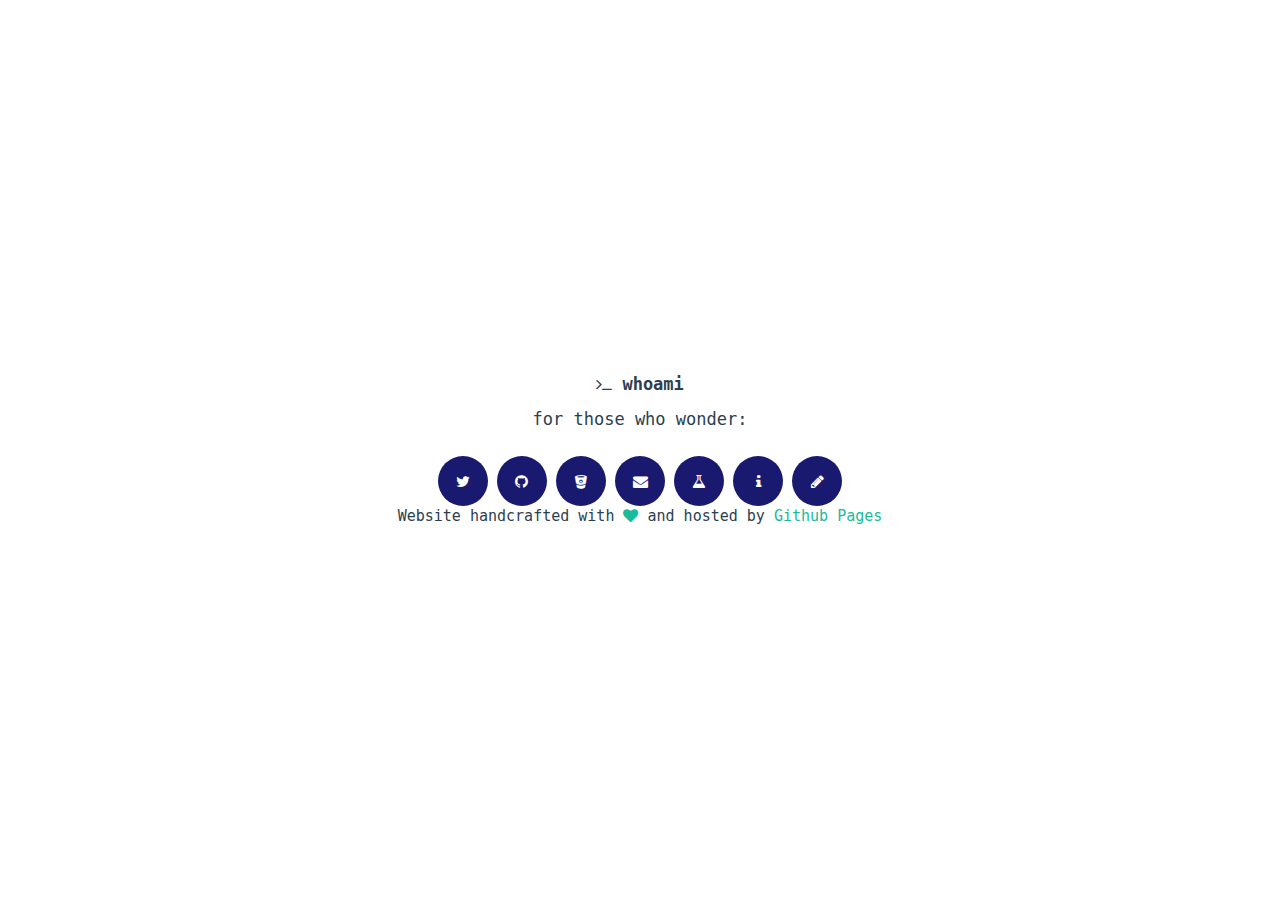
<file: index.html>
<html lang="en">

<head>
 
    <meta charset="utf-8">
    <meta http-equiv="X-UA-Compatible" content="IE=edge">
    <meta name="viewport" content="width=device-width, initial-scale=1">
    <meta name="description" content="">
    <meta name="author" content="">

    <title>/home/marios</title>

    <link src="js/angular/angular-csp.css" rel="stylesheet">
    <!-- Bootstrap Core CSS - Uses Bootswatch Flatly Theme: http://bootswatch.com/flatly/ -->
    <link href="css/bootstrap.min.css" rel="stylesheet">

    <!-- Custom CSS -->
    <link href="css/freelancer.css" rel="stylesheet">

    <!-- Custom Fonts -->
    <link href="font-awesome/css/font-awesome.min.css" rel="stylesheet" type="text/css">



          <!-- Angular js -->
    <script src="js/angular/angular.js"></script>

</head>


<body>
    
<div class="centered-content">

    <div class="wrapper">
    
    <center>
    
     <div class="monostyle">
    <p>
         <strong><i class="fa fa-terminal"></i> whoami</strong>
    </p>
    <p>
     for those who wonder:
      </p> 
      
    <div> 
    

    <button class="btn btn-social btn-outline fa fa-twitter" href="#" onClick="MyWindow=window.open('http://twitter.com/papachristoum'); return false;"></button>
    
    <button class="btn btn-social btn-outline fa fa-github" href="https://github.com/papachristoumarios" onClick="MyWindow=window.open('http://github.com/papachristoumarios','MyWindow'); return false;"></button>
    
    <button class="btn btn-social btn-outline fa fa-bitbucket" href="http://bitbucket.org/papachristoumarios" onClick="MyWindow=window.open('http://bitbucket.com/papachristoumarios','MyWindow'); return false;"></button>
    
    <button class="btn btn-social btn-outline fa fa-envelope" href="mailto:papachristoumarios@gmail.com"
            onClick="emailWindow = window.open('mailto:papachristoumarios@gmail.com', 'emailWindow'); return false;"></button>
    
    <button class="btn btn-social btn-outline fa fa-flask" href="https://www.researchgate.net/profile/Marios_Papachristou"></button>
    
    <button class="btn btn-social btn-outline fa fa-info" href="http://p2pfoundation.net/Marios_Papachristou" onClick="MyWindow=window.open('http://p2pfoundation.net/Marios_Papachristou','MyWindow'); return false;"></button>
   
    <button href="./blog.html" onClick="MyWindow=window.open('./blog.html','MyWindow'); return false;"class="btn btn-social btn-outline fa fa-pencil" ></button>
    
    </div> 
        Website handcrafted with <a class="fa fa-heart"></a> and hosted by <a href="https://pages.github.com">Github Pages</a>  </p>
     <div>
    
      
      <center>        
<div> 
</div>


<body>
<html>
</file>
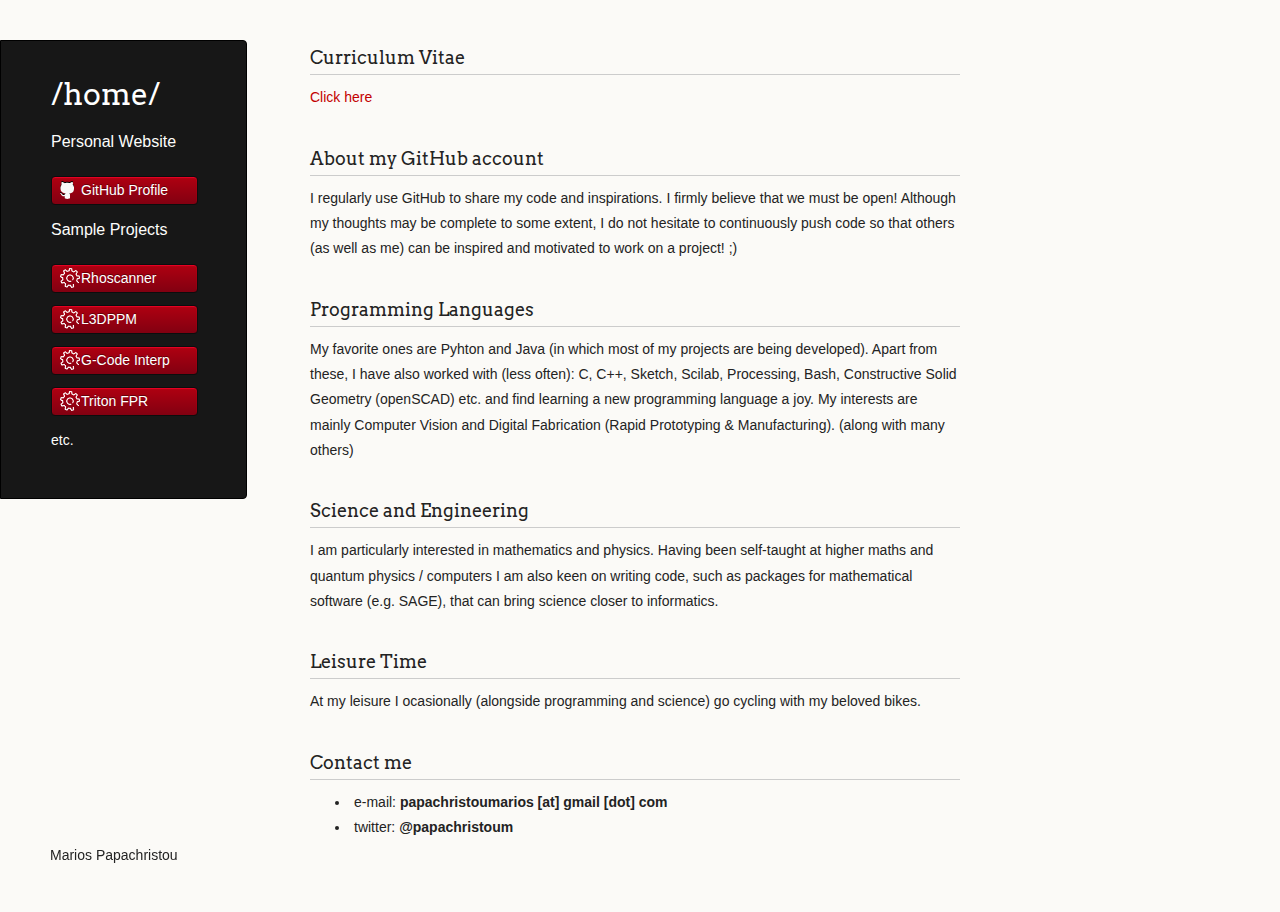
<file: old/index.html>
<!doctype html>
<html>
  <head>
    <meta charset="utf-8">
    <meta http-equiv="X-UA-Compatible" content="chrome=1">
    <title>/home/marios/</title>

    <link rel="stylesheet" href="stylesheets/styles.css">
    <link rel="stylesheet" href="stylesheets/pygment_trac.css">
    <script src="javascripts/scale.fix.js"></script>
    <meta name="viewport" content="width=device-width, initial-scale=1, user-scalable=no">
    <!--[if lt IE 9]>
    <script src="//html5shiv.googlecode.com/svn/trunk/html5.js"></script>
    <![endif]-->
  </head>
  <body>
    <div class="wrapper">
      <header>
        <h1 class="header">/home/</h1>
        <p class="header">Personal Website</p>



        <ul>
          <li><a class="buttons github" href="https://github.com/papachristoumarios">GitHub Profile</a></li>
          
          <p class="header">Sample Projects</p>
          
          <li><a class="buttons project" href="https://rhoscanner-team.github.io">  Rhoscanner</a></li>
          
          <li><a class="buttons project" href="https://code.google.com/p/lego-mindstorms-3d-printing-machine/">  L3DPPM</a></li>
          
          
          <li><a class="buttons project" href="https://code.google.com/p/g-code-controller-lejos/">  G-Code Interp</a></li>
          
          
          <li><a class="buttons project" href="./triton-fpr.html">  Triton FPR</a></li>
          
          etc.

          
          
          
          
          
        </ul>

      </header>
      <section>
        <h3>
<a name="curriculum-vitae" class="anchor" href="#curriculum-vitae"><span class="octicon octicon-link"></span></a>Curriculum Vitae</h3>

<p><a href="http://p2pfoundation.net/Marios_Papachristou">Click here</a></p>

     
<h3><a name="github-account" class="anchor" href="#github-account"><span class="octicon octicon-link"></span></a>About my GitHub account</h3>

        <p>I regularly use GitHub to share my code and inspirations. I firmly believe that we must be open! Although my thoughts may be complete to some extent, I do not hesitate to continuously push code so that others (as well as me) can be inspired and motivated to work on a project! ;)
</p>
        
<h3><a name="programming" class="anchor" href="#programming"><span class="octicon octicon-link"></span></a>Programming Languages</h3>

        <p>My favorite ones are Pyhton and Java (in which most of my projects are being developed). Apart from these, I have also worked with (less often): C, C++, Sketch, Scilab, Processing, Bash, Constructive Solid Geometry (openSCAD) etc. and find learning a new programming language a joy. My interests are mainly Computer Vision and Digital Fabrication (Rapid Prototyping & Manufacturing). (along with many others)</p>      
        
 <h3><a name="science" class="anchor" href="#science"><span class="octicon octicon-link"></span></a>Science and Engineering</h3>

        <p>I am particularly interested in mathematics and physics. Having been self-taught at higher maths and quantum physics / computers I am also keen on writing code, such as packages for mathematical software (e.g. SAGE), that can bring science closer to informatics.</p>     
  
        <h3><a name="leisure" class="anchor" href="#leisure"> <span class="octicon octicon-link"></span></a>Leisure Time</h3>

At my leisure I ocasionally (alongside programming and science) go cycling with my beloved bikes.        
       
<h3>
<a name="contact-me" class="anchor" href="#contact-me"><span class="octicon octicon-link"></span></a>Contact me</h3>

<ul>
  <li>e-mail: <strong>papachristoumarios [at] gmail [dot] com</strong>
  </li>
  <li>twitter: <strong>@papachristoum </strong></li>
</ul>
      </section>
      <footer>
        <p><small>Marios Papachristou</small></p>
      </footer>
    </div>
    <!--[if !IE]><script>fixScale(document);</script><![endif]-->
		
  </body>
</html>
</file>
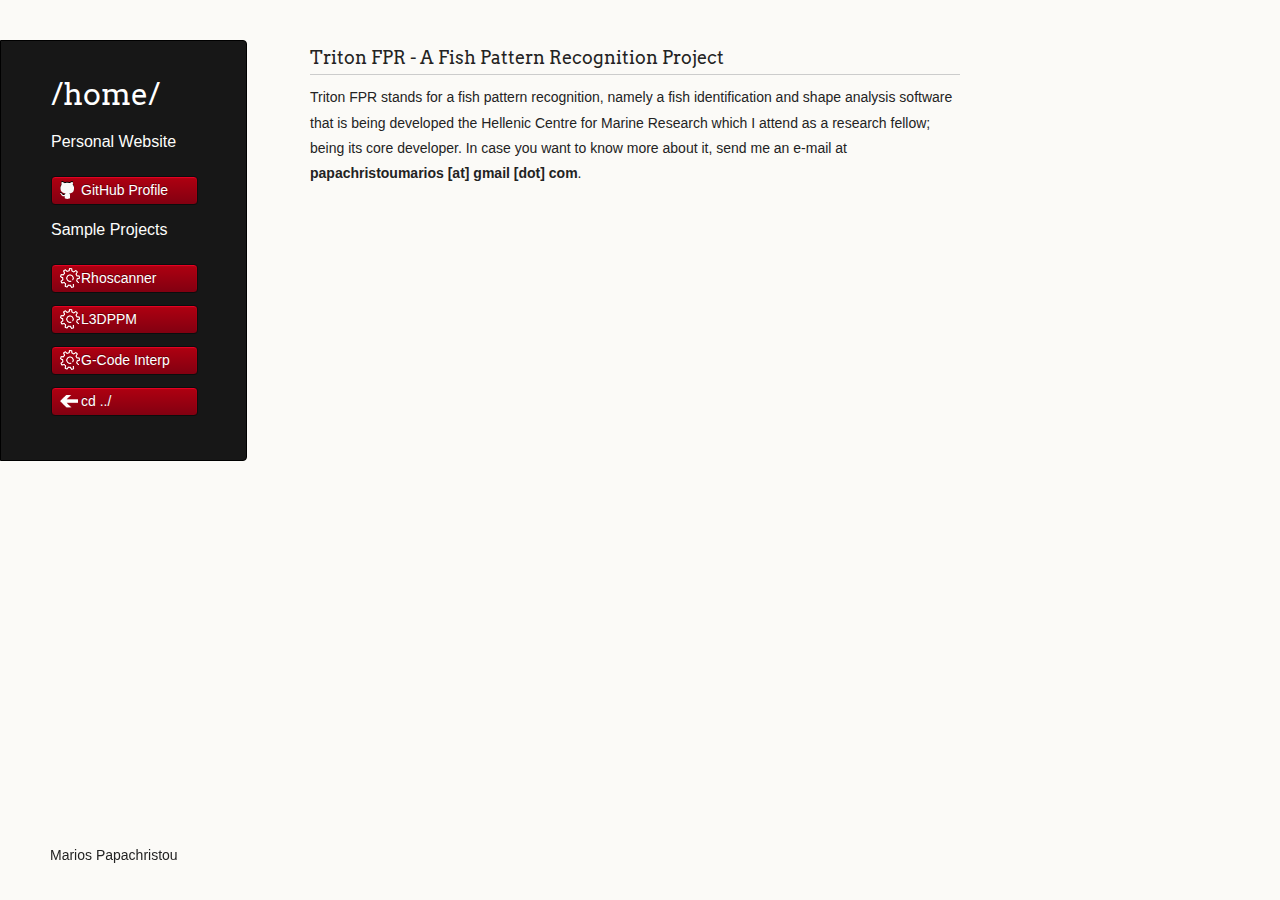
<file: old/triton-fpr.html>
<!doctype html>
<html>
  <head>
    <meta charset="utf-8">
    <meta http-equiv="X-UA-Compatible" content="chrome=1">
    <title>/home/marios/</title>

    <link rel="stylesheet" href="stylesheets/styles.css">
    <link rel="stylesheet" href="stylesheets/pygment_trac.css">
    <script src="javascripts/scale.fix.js"></script>
    <meta name="viewport" content="width=device-width, initial-scale=1, user-scalable=no">
    <!--[if lt IE 9]>
    <script src="//html5shiv.googlecode.com/svn/trunk/html5.js"></script>
    <![endif]-->
  </head>
  <body>
    <div class="wrapper">
      <header>
        <h1 class="header">/home/</h1>
        <p class="header">Personal Website</p>



        <ul>
          <li><a class="buttons github" href="https://github.com/MaR1oC">GitHub Profile</a></li>
          
          <p class="header">Sample Projects</p>
          
                   <li><a class="buttons project" href="https://rhoscanner-team.github.io">Rhoscanner</a></li>
          
          <li><a class="buttons project" href="https://code.google.com/p/lego-mindstorms-3d-printing-machine/">L3DPPM</a></li>
          
          
          <li><a class="buttons project" href="https://code.google.com/p/g-code-controller-lejos/">G-Code Interp</a></li>
          
          <li><a class="buttons back" href="./index.html">cd ../</a></li>
        
        
        </ul>

      </header>
      <section>
        <h3>
<a name="curriculum-vitae" class="anchor" href="#curriculum-vitae"><span class="octicon octicon-link"></span></a>Triton FPR - A Fish Pattern Recognition Project</h3>

        <p>Triton FPR stands for a fish pattern recognition, namely a fish identification and shape analysis software that is being developed the Hellenic Centre for Marine Research which I attend as a research fellow; being its core developer. In case you want to know more about it, send me an e-mail at <strong>papachristoumarios [at] gmail [dot] com</strong>. 
          
          
 
        
        
        
        
        
        
        </p>

<ul>
</ul>
      </section>
      <footer>
        <p><small>Marios Papachristou</small></p>
      </footer>
    </div>
    <!--[if !IE]><script>fixScale(document);</script><![endif]-->
		
  </body>
</html>
</file>
<file: old/stylesheets/pygment_trac.css>
.highlight  { background: #ffffff; }
.highlight .c { color: #999988; font-style: italic } /* Comment */
.highlight .err { color: #a61717; background-color: #e3d2d2 } /* Error */
.highlight .k { font-weight: bold } /* Keyword */
.highlight .o { font-weight: bold } /* Operator */
.highlight .cm { color: #999988; font-style: italic } /* Comment.Multiline */
.highlight .cp { color: #999999; font-weight: bold } /* Comment.Preproc */
.highlight .c1 { color: #999988; font-style: italic } /* Comment.Single */
.highlight .cs { color: #999999; font-weight: bold; font-style: italic } /* Comment.Special */
.highlight .gd { color: #000000; background-color: #ffdddd } /* Generic.Deleted */
.highlight .gd .x { color: #000000; background-color: #ffaaaa } /* Generic.Deleted.Specific */
.highlight .ge { font-style: italic } /* Generic.Emph */
.highlight .gr { color: #aa0000 } /* Generic.Error */
.highlight .gh { color: #999999 } /* Generic.Heading */
.highlight .gi { color: #000000; background-color: #ddffdd } /* Generic.Inserted */
.highlight .gi .x { color: #000000; background-color: #aaffaa } /* Generic.Inserted.Specific */
.highlight .go { color: #888888 } /* Generic.Output */
.highlight .gp { color: #555555 } /* Generic.Prompt */
.highlight .gs { font-weight: bold } /* Generic.Strong */
.highlight .gu { color: #800080; font-weight: bold; } /* Generic.Subheading */
.highlight .gt { color: #aa0000 } /* Generic.Traceback */
.highlight .kc { font-weight: bold } /* Keyword.Constant */
.highlight .kd { font-weight: bold } /* Keyword.Declaration */
.highlight .kn { font-weight: bold } /* Keyword.Namespace */
.highlight .kp { font-weight: bold } /* Keyword.Pseudo */
.highlight .kr { font-weight: bold } /* Keyword.Reserved */
.highlight .kt { color: #445588; font-weight: bold } /* Keyword.Type */
.highlight .m { color: #009999 } /* Literal.Number */
.highlight .s { color: #d14 } /* Literal.String */
.highlight .na { color: #008080 } /* Name.Attribute */
.highlight .nb { color: #0086B3 } /* Name.Builtin */
.highlight .nc { color: #445588; font-weight: bold } /* Name.Class */
.highlight .no { color: #008080 } /* Name.Constant */
.highlight .ni { color: #800080 } /* Name.Entity */
.highlight .ne { color: #990000; font-weight: bold } /* Name.Exception */
.highlight .nf { color: #990000; font-weight: bold } /* Name.Function */
.highlight .nn { color: #555555 } /* Name.Namespace */
.highlight .nt { color: #000080 } /* Name.Tag */
.highlight .nv { color: #008080 } /* Name.Variable */
.highlight .ow { font-weight: bold } /* Operator.Word */
.highlight .w { color: #bbbbbb } /* Text.Whitespace */
.highlight .mf { color: #009999 } /* Literal.Number.Float */
.highlight .mh { color: #009999 } /* Literal.Number.Hex */
.highlight .mi { color: #009999 } /* Literal.Number.Integer */
.highlight .mo { color: #009999 } /* Literal.Number.Oct */
.highlight .sb { color: #d14 } /* Literal.String.Backtick */
.highlight .sc { color: #d14 } /* Literal.String.Char */
.highlight .sd { color: #d14 } /* Literal.String.Doc */
.highlight .s2 { color: #d14 } /* Literal.String.Double */
.highlight .se { color: #d14 } /* Literal.String.Escape */
.highlight .sh { color: #d14 } /* Literal.String.Heredoc */
.highlight .si { color: #d14 } /* Literal.String.Interpol */
.highlight .sx { color: #d14 } /* Literal.String.Other */
.highlight .sr { color: #009926 } /* Literal.String.Regex */
.highlight .s1 { color: #d14 } /* Literal.String.Single */
.highlight .ss { color: #990073 } /* Literal.String.Symbol */
.highlight .bp { color: #999999 } /* Name.Builtin.Pseudo */
.highlight .vc { color: #008080 } /* Name.Variable.Class */
.highlight .vg { color: #008080 } /* Name.Variable.Global */
.highlight .vi { color: #008080 } /* Name.Variable.Instance */
.highlight .il { color: #009999 } /* Literal.Number.Integer.Long */

.type-csharp .highlight .k { color: #0000FF }
.type-csharp .highlight .kt { color: #0000FF }
.type-csharp .highlight .nf { color: #000000; font-weight: normal }
.type-csharp .highlight .nc { color: #2B91AF }
.type-csharp .highlight .nn { color: #000000 }
.type-csharp .highlight .s { color: #A31515 }
.type-csharp .highlight .sc { color: #A31515 }
</file>
<file: css/freelancer.css>
/*!
 * Start Bootstrap - Freelancer Bootstrap Theme (http://startbootstrap.com)
 * Code licensed under the Apache License v2.0.
 * For details, see http://www.apache.org/licenses/LICENSE-2.0.
 */

body {
    overflow-x: hidden;
}

p {
    font-size: 17px;
    font-family: monospace;
}

p.small {
    font-size: 16px;
}

a,
a:hover,
a:focus,
a:active,
a.active {
    outline: 0;
    color: #18bc9c;
}

h1,
h2,
h3,
h4,
h5,
h6 {
    text-transform: uppercase;
    font-family: Montserrat,"Helvetica Neue",Helvetica,Arial,sans-serif;
    font-weight: 700;
}

hr.star-light,
hr.star-primary {
    margin: 25px auto 30px;
    padding: 0;
    max-width: 250px;
    border: 0;
    border-top: solid 5px;
    text-align: center;
}

hr.star-light:after,
hr.star-primary:after {
    content: "\f005";
    display: inline-block;
    position: relative;
    top: -.8em;
    padding: 0 .25em;
    font-family: FontAwesome;
    font-size: 2em;
}

hr.star-light {
    border-color: black;
}

hr.star-light:after {
    color: black;
    background-color: orange;
}

hr.star-primary {
    border-color: #2c3e50;
}

hr.star-primary:after {
    color: #2c3e50;
    background-color: #fff;
}

.img-centered {
    margin: 0 auto;
}

header {
    text-align: center;
    color: #fff;
    background: orange;
}

header .container {
    padding-top: 100px;
    padding-bottom: 50px;
}

header img {
    display: block;
    margin: 0 auto 20px;
}

header .intro-text .name {
    display: block;
    text-transform: uppercase;
    font-family: Montserrat,"Helvetica Neue",Helvetica,Arial,sans-serif;
    font-size: 2em;
    font-weight: 700;
}

header .intro-text .skills {
    font-size: 1.25em;
    font-weight: 300;
    font-family: monospace;
}

@media(min-width:768px) {
    header .container {
        padding-top: 200px;
        padding-bottom: 100px;
    }

    header .intro-text .name {
        font-size: 4.75em;
    }

    header .intro-text .skills {
        font-size: 1.75em;
    }
}

@media(min-width:768px) {
    .navbar-fixed-top {
        padding: 25px 0;
        -webkit-transition: padding .3s;
        -moz-transition: padding .3s;
        transition: padding .3s;
    }

    .navbar-fixed-top .navbar-brand {
        font-size: 2em;
        -webkit-transition: all .3s;
        -moz-transition: all .3s;
        transition: all .3s;
    }

    .navbar-fixed-top.navbar-shrink {
        padding: 10px 0;
    }

    .navbar-fixed-top.navbar-shrink .navbar-brand {
        font-size: 1.5em;
    }
}

.navbar {
    text-transform: uppercase;
    font-family: Montserrat,"Helvetica Neue",Helvetica,Arial,sans-serif;
    font-weight: 700;
}

.navbar a:focus {
    outline: 0;
}

.navbar .navbar-nav {
    letter-spacing: 1px;
}

.navbar .navbar-nav li a:focus {
    outline: 0;
}

.navbar-default,
.navbar-inverse {
    border: 0;
}

section {
    padding: 100px 0;
}

section h2 {
    margin: 0;
    font-size: 3em;
}

section.success {
    color: #fff;
    background-color: darkorange;
}

section.success a,
section.success a:hover,
section.success a:focus,
section.success a:active,
section.success a.active {
    outline: 0;
    color: #2c3e50;
}

@media(max-width:767px) {
    section {
        padding: 75px 0;
    }

    section.first {
        padding-top: 75px;
    }
}

#portfolio .portfolio-item {
    right: 0;
    margin: 0 0 15px;
}

#portfolio .portfolio-item .portfolio-link {
    display: block;
    position: relative;
    margin: 0 auto;
    max-width: 400px;
}

#portfolio .portfolio-item .portfolio-link .caption {
    position: absolute;
    width: 100%;
    height: 100%;
    opacity: 0;
    background: rgba(24,188,156,.9);
    -webkit-transition: all ease .5s;
    -moz-transition: all ease .5s;
    transition: all ease .5s;
}

#portfolio .portfolio-item .portfolio-link .caption:hover {
    opacity: 1;
}

#portfolio .portfolio-item .portfolio-link .caption .caption-content {
    position: absolute;
    top: 50%;
    width: 100%;
    height: 20px;
    margin-top: -12px;
    text-align: center;
    font-size: 20px;
    color: #fff;
}

#portfolio .portfolio-item .portfolio-link .caption .caption-content i {
    margin-top: -12px;
}

#portfolio .portfolio-item .portfolio-link .caption .caption-content h3,
#portfolio .portfolio-item .portfolio-link .caption .caption-content h4 {
    margin: 0;
}

#portfolio * {
    z-index: 2;
}

@media(min-width:767px) {
    #portfolio .portfolio-item {
        margin: 0 0 30px;
    }
}

.btn-outline {
    margin-top: 15px;
   
    font-size: 20px;
    color: #fff;
    background: midnightblue;
    transition: all .3s ease-in-out;
    text-align: center;
}

.btn-outline:hover,
.btn-outline:focus,
.btn-outline:active,
.btn-outline.active {
    border: solid 2px #fff;
    color: midnightblue;
    background: #fff;
}

.floating-label-form-group {
    position: relative;
    margin-bottom: 0;
    padding-bottom: .5em;
    border-bottom: 1px solid #eee;
}

.floating-label-form-group input,
.floating-label-form-group textarea {
    z-index: 1;
    position: relative;
    padding-right: 0;
    padding-left: 0;
    border: 0;
    border-radius: 0;
    font-size: 1.5em;
    background: 0 0;
    box-shadow: none!important;
    resize: none;
}

.floating-label-form-group label {
    display: block;
    z-index: 0;
    position: relative;
    top: 2em;
    margin: 0;
    font-size: .85em;
    line-height: 1.764705882em;
    vertical-align: middle;
    vertical-align: baseline;
    opacity: 0;
    -webkit-transition: top .3s ease,opacity .3s ease;
    -moz-transition: top .3s ease,opacity .3s ease;
    -ms-transition: top .3s ease,opacity .3s ease;
    transition: top .3s ease,opacity .3s ease;
}

.floating-label-form-group::not(:first-child) {
    padding-left: 14px;
    border-left: 1px solid #eee;
}

.floating-label-form-group-with-value label {
    top: 0;
    opacity: 1;
}

.floating-label-form-group-with-focus label {
    color: #18bc9c;
}

form .row:first-child .floating-label-form-group {
    border-top: 1px solid #eee;
}

footer {
    color: white;
}

footer h3 {
    margin-bottom: 30px;
}

footer .footer-above {
    padding-top: 150px;
    background-color: black;
}

footer .footer-col {
    margin-bottom: 50px;
}

footer .footer-below {
    padding: 25px 0;
    background-color: black;
}

.btn-social {
    display: inline-block;
    width: 50px;
    height: 50px;
    border: 0px solid #fff;
    border-radius: 100%;
    text-align: center;
    font-size: 20px;
    line-height: 45px;
}

.btn:focus,
.btn:active,
.btn.active {
    outline: 0;
}

.scroll-top {
    z-index: 1049;
    position: fixed;
    right: 2%;
    bottom: 2%;
    width: 50px;
    height: 50px;
}

.scroll-top .btn {
    width: 50px;
    height: 50px;
    border-radius: 100%;
    font-size: 20px;
    line-height: 28px;
}

.scroll-top .btn:focus {
    outline: 0;
}

.portfolio-modal .modal-content {
    padding: 100px 0;
    min-height: 100%;
    border: 0;
    border-radius: 0;
    text-align: center;
    background-clip: border-box;
    -webkit-box-shadow: none;
    box-shadow: none;
}

.portfolio-modal .modal-content h2 {
    margin: 0;
    font-size: 3em;
}

.portfolio-modal .modal-content img {
    margin-bottom: 30px;
}

.portfolio-modal .modal-content .item-details {
    margin: 30px 0;
}

.portfolio-modal .close-modal {
    position: absolute;
    top: 25px;
    right: 25px;
    width: 75px;
    height: 75px;
    background-color: transparent;
    cursor: pointer;
}

.portfolio-modal .close-modal:hover {
    opacity: .3;
}

.portfolio-modal .close-modal .lr {
    z-index: 1051;
    width: 1px;
    height: 75px;
    margin-left: 35px;
    background-color: #2c3e50;
    -webkit-transform: rotate(45deg);
    -ms-transform: rotate(45deg);
    transform: rotate(45deg);
}

.portfolio-modal .close-modal .lr .rl {
    z-index: 1052;
    width: 1px;
    height: 75px;
    background-color: #2c3e50;
    -webkit-transform: rotate(90deg);
    -ms-transform: rotate(90deg);
    transform: rotate(90deg);
}

.portfolio-modal .modal-backdrop {
    display: none;
    opacity: 0;
}
#titlebar {
    font-family: monospace;
    text-transform: lowercase;
    font-weight: 100;
    font-size: 20px;
}

#projects_title {
    margin-bottom: 50px;
}

h5 {
    	font-family: "Ubuntu Mono", cursive;
    text-transform: none;
    margin-bottom: 20px;
    font-weight: 200;
}

.btn-project {
    margin-bottom: 20px;
}

.project-btn-group {
    margin-bottom: 20px;
    margin-top: auto;
}

.centered-content {
    height: 100%;
    width: 100%;
    display: table;
}

.wrapper {
    display: table-cell;
    height: 100%;
    vertical-align: middle; 
    position: relative;
    z-index: -1;
}

.boo {
    font-size: 20px;
}

.monostyle {
    font-family: monospace;
    font-weight: 100;
    margin-top: 10px;
}
</file>
<file: old/stylesheets/styles.css>
@import url(https://fonts.googleapis.com/css?family=Arvo:400,700,400italic);

/* MeyerWeb Reset */

html, body, div, span, applet, object, iframe,
h1, h2, h3, h4, h5, h6, p, blockquote, pre,
a, abbr, acronym, address, big, cite, code,
del, dfn, em, img, ins, kbd, q, s, samp,
small, strike, strong, sub, sup, tt, var,
b, u, i, center,
dl, dt, dd, ol, ul, li,
fieldset, form, label, legend,
table, caption, tbody, tfoot, thead, tr, th, td,
article, aside, canvas, details, embed,
figure, figcaption, footer, header, hgroup,
menu, nav, output, ruby, section, summary,
time, mark, audio, video {
  margin: 0;
  padding: 0;
  border: 0;
  font: inherit;
  vertical-align: baseline;
}


/* Base text styles */

body {
  padding:10px 50px 0 0;
  font-family:"Helvetica Neue", Helvetica, Arial, sans-serif;
	font-size: 14px;
	color: #232323;
	background-color: #FBFAF7;
	margin: 0;
	line-height: 1.8em;
	-webkit-font-smoothing: antialiased;

}

h1, h2, h3, h4, h5, h6 {
  color:#232323;
  margin:36px 0 10px;
}

p, ul, ol, table, dl {
  margin:0 0 22px;
}

h1, h2, h3 {
	font-family: Arvo, Monaco, serif;
  line-height:1.3;
	font-weight: normal;
}

h1,h2, h3 {
	display: block;
	border-bottom: 1px solid #ccc;
	padding-bottom: 5px;
}

h1 {
	font-size: 30px;
}

h2 {
	font-size: 24px;
}

h3 {
	font-size: 18px;
}

h4, h5, h6 {
	font-family: Arvo, Monaco, serif;
	font-weight: 700;
}

a {
  color:#C30000;
  font-weight:200;
  text-decoration:none;
}

a:hover {
	text-decoration: underline;
}

a small {
	font-size: 12px;
}

em {
	font-style: italic;
}

strong {
  font-weight:700;
}

ul {
  list-style: inside;
  padding-left: 25px;
}

ol {
  list-style: decimal inside;
  padding-left: 20px;
}

blockquote {
  margin: 0;
  padding: 0 0 0 20px;
  font-style: italic;
}

dl, dt, dd, dl p {
	font-color: #444;
}

dl dt {
  font-weight: bold;
}

dl dd {
  padding-left: 20px;
  font-style: italic;
}

dl p {
  padding-left: 20px;
  font-style: italic;
}

hr {
  border:0;
  background:#ccc;
  height:1px;
  margin:0 0 24px;
}

/* Images */

img {
  position: relative;
  margin: 0 auto;
  max-width: 650px;
  padding: 5px;
  margin: 10px 0 32px 0;
  border: 1px solid #ccc;
}

p img {
  display: inline;
  margin: 0;
  padding: 0;
  vertical-align: middle;
  text-align: center;
  border: none;
}

/* Code blocks */

code, pre {
	font-family: Monaco, "Bitstream Vera Sans Mono", "Lucida Console", Terminal, monospace;
  color:#000;
  font-size:14px;
}

pre {
	padding: 4px 12px;
  background: #FDFEFB;
  border-radius:4px;
  border:1px solid #D7D8C8;
  overflow: auto;
  overflow-y: hidden;
	margin-bottom: 32px;
}


/* Tables */

table {
  width:100%;
}

table {
  border: 1px solid #ccc;
  margin-bottom: 32px;
  text-align: left;
 }

th {
  font-family: 'Arvo', Helvetica, Arial, sans-serif;
	font-size: 18px;
	font-weight: normal;
  padding: 10px;
  background: #232323;
  color: #FDFEFB;
 }

td {
  padding: 10px;
	background: #ccc;
 }


/* Wrapper */
.wrapper {
  width:960px;
}


/* Header */

header {
	background-color: #171717;
	color: #FDFDFB;
  width:170px;
  float:left;
  position:fixed;
	border: 1px solid #000;
	-webkit-border-top-right-radius: 4px;
	-webkit-border-bottom-right-radius: 4px;
	-moz-border-radius-topright: 4px;
	-moz-border-radius-bottomright: 4px;
	border-top-right-radius: 4px;
	border-bottom-right-radius: 4px;
	padding: 34px 25px 22px 50px;
	margin: 30px 25px 0 0;
	-webkit-font-smoothing: antialiased;
}

p.header {
	font-size: 16px;
}

h1.header {
	font-family: Arvo, sans-serif;
	font-size: 30px;
	font-weight: 300;
	line-height: 1.3em;
	border-bottom: none;
	margin-top: 0;
}


h1.header, a.header, a.name, header a{
	color: #fff;
}

a.header {
	text-decoration: underline;
}

a.name {
	white-space: nowrap;
}

header ul {
  list-style:none;
  padding:0;
}

header li {
	list-style-type: none;
  width:132px;
  height:15px;
	margin-bottom: 12px;
	line-height: 1em;
	padding: 6px 6px 6px 7px;

	background: #AF0011;
	background: -moz-linear-gradient(top, #AF0011 0%, #820011 100%);
  background: -webkit-gradient(linear, left top, left bottom, color-stop(0%,#f8f8f8), color-stop(100%,#dddddd));
  background: -webkit-linear-gradient(top, #AF0011 0%,#820011 100%);
  background: -o-linear-gradient(top, #AF0011 0%,#820011 100%);
  background: -ms-linear-gradient(top, #AF0011 0%,#820011 100%);
  background: linear-gradient(top, #AF0011 0%,#820011 100%);

	border-radius:4px;
  border:1px solid #0D0D0D;

	-webkit-box-shadow: inset 0px 1px 1px 0 rgba(233,2,38, 1);
	box-shadow: inset 0px 1px 1px 0 rgba(233,2,38, 1);

}

header li:hover {
	background: #C3001D;
	background: -moz-linear-gradient(top, #C3001D 0%, #950119 100%);
  background: -webkit-gradient(linear, left top, left bottom, color-stop(0%,#f8f8f8), color-stop(100%,#dddddd));
  background: -webkit-linear-gradient(top, #C3001D 0%,#950119 100%);
  background: -o-linear-gradient(top, #C3001D 0%,#950119 100%);
  background: -ms-linear-gradient(top, #C3001D 0%,#950119 100%);
  background: linear-gradient(top, #C3001D 0%,#950119 100%);
}

a.buttons {
	-webkit-font-smoothing: antialiased;
	background: url(../images/arrow-down.png) no-repeat;
	font-weight: normal;
	text-shadow: rgba(0, 0, 0, 0.4) 0 -1px 0;
	padding: 2px 2px 2px 22px;
	height: 30px;
}

a.github {
	background: url(../images/octocat-small.png) no-repeat 1px;
}

a.project {
	background: url(../images/gears.png) no-repeat 1px;
}

a.back {
	background: url(../images/small-arrow-left.png) no-repeat 1px;
}

a.buttons:hover {
	color: #fff;
	text-decoration: none;
}


/* Section - for main page content */

section {
  width:650px;
  float:right;
  padding-bottom:50px;
}


/* Footer */

footer {
  width:170px;
  float:left;
  position:fixed;
  bottom:10px;
	padding-left: 50px;
}

@media print, screen and (max-width: 960px) {

  div.wrapper {
    width:auto;
    margin:0;
  }

  header, section, footer {
    float:none;
    position:static;
    width:auto;
  }

	footer {
		border-top: 1px solid #ccc;
		margin:0 84px 0 50px;
		padding:0;
	}

  header {
    padding-right:320px;
  }

  section {
    padding:20px 84px 20px 50px;
    margin:0 0 20px;
  }

  header a small {
    display:inline;
  }

  header ul {
    position:absolute;
    right:130px;
    top:84px;
  }
}

@media print, screen and (max-width: 720px) {
  body {
    word-wrap:break-word;
  }

  header {
    padding:10px 20px 0;
		margin-right: 0;
  }

	section {
    padding:10px 0 10px 20px;
    margin:0 0 30px;
  }

	footer {
		margin: 0 0 0 30px;
	}

  header ul, header p.view {
    position:static;
  }
}

@media print, screen and (max-width: 480px) {

  header ul li.download {
    display:none;
  }

	footer {
		margin: 0 0 0 20px;
	}

	footer a{
		display:block;
	}

}

@media print {
  body {
    padding:0.4in;
    font-size:12pt;
    color:#444;
  }
}
</file>
